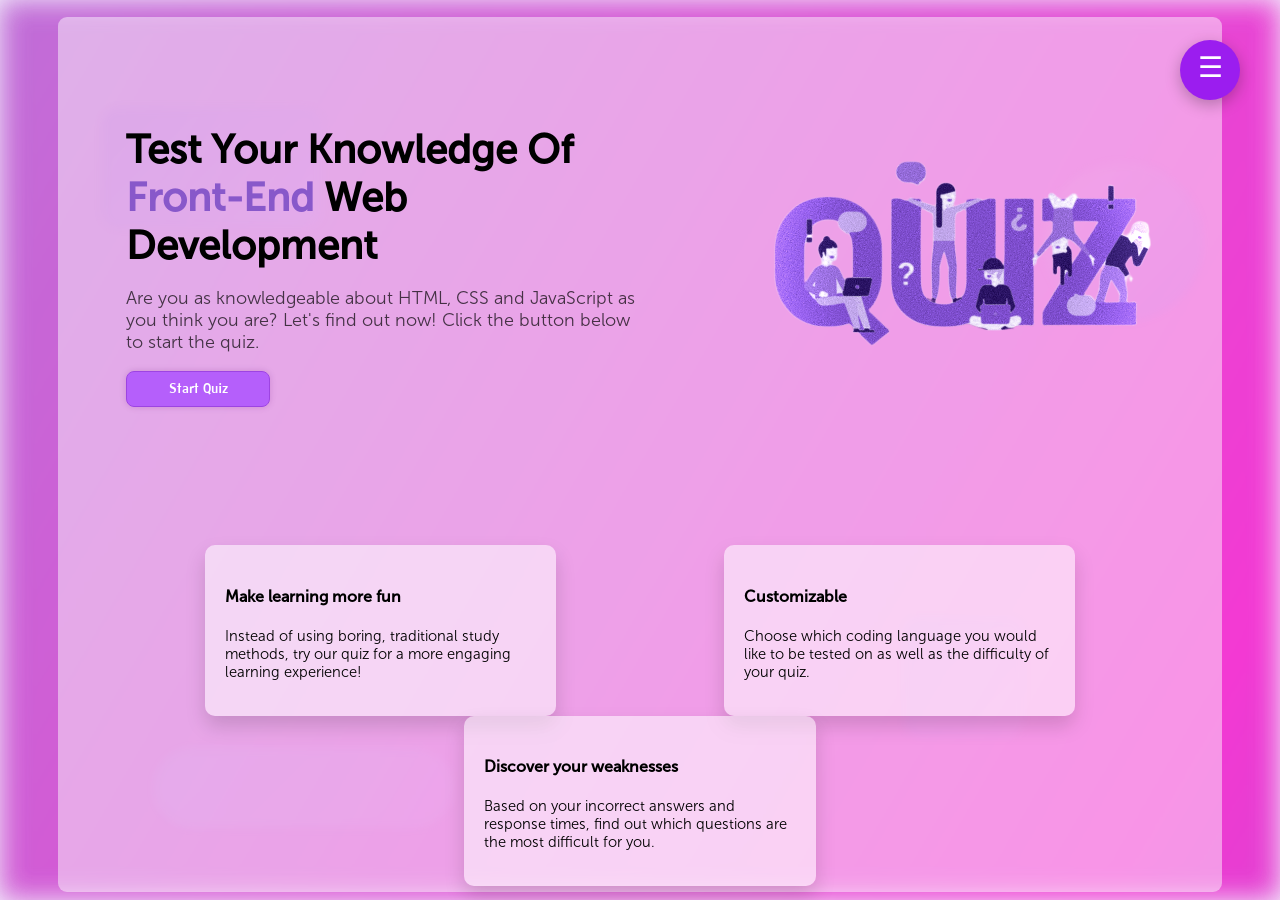
<file: index.html>
<!DOCTYPE html>
<html lang="en">
<head>
<meta charset="UTF-8">
<title>Quiz Page</title>
<link rel="stylesheet" href="homepage-style.css">
</head>

<body>

<!-- Floating Menu Button -->
<div class="menu-container">
    <div id="menuButton" class="menu-btn">
        <span class="menu-icon">☰</span>
    </div>

    <!-- Menu Items -->
    <div class="menu-item" class="active-menu-item">Home</div>
    <div class="menu-item" onclick="goToStudyTips()">Study Tips</div>
    <div class="menu-item" onclick="goToAboutUs()">About Us</div>
</div>

<div class="bodycontent">    
    <div class="home">
        <div class="homemain">
            <div class="introdiv">
                <h1> Test Your Knowledge Of <span class="orangetext"> Front-End </span> Web Development</h1>
                <p> Are you as knowledgeable about HTML, CSS and JavaScript as you think you are? Let's find out now! Click the button below to start the quiz.</p>
                <button id="startbutton" onclick="startquiz()"> Start Quiz</button>
            </div>
            <div class="imgdiv">
                <img src="csnerd.png" align="center">
            </div>
        </div>

                <div class="homebottom">
                    <div>
                        <h4>Make learning more fun </h4>
                        <p> Instead of using boring, traditional study methods, try our quiz for a more engaging learning experience!</p>
                    </div>
                    <div>
                        <h4>Customizable </h4>
                        <p> Choose which coding language you would like to be tested on as well as the difficulty of your quiz.</p>
                    </div>
                    <div>
                        <h4>Discover your weaknesses </h4>
                        <p> Based on your incorrect answers and response times, find out which questions are the most difficult for you. </p>
                    </div>
                </div>

            </div>
            
        </div>
        <!-- ANIMATED BACKGROUND LAYERS -->
        <div class="animated-bg" aria-hidden="true">
            <div class="gradient-layer"></div>

            <!-- floating shapes layer -->
            <div class="shapes-layer">
                <div class="shape s1"></div>
                <div class="shape s2"></div>
                <div class="shape s3"></div>
                <div class="shape s4"></div>
            </div>

            <!-- bubbles (content foreground) -->
            <div class="bubbles-layer">
                <div class="bubble b1"></div>
                <div class="bubble b2"></div>
                <div class="bubble b3"></div>
                <div class="bubble b4"></div>
                <div class="bubble b5"></div>
            </div>
        </div>
        <div class="questionmarks-layer"></div>

       


        <script src="homepage-script.js"></script>
</body>
</html>
</file>
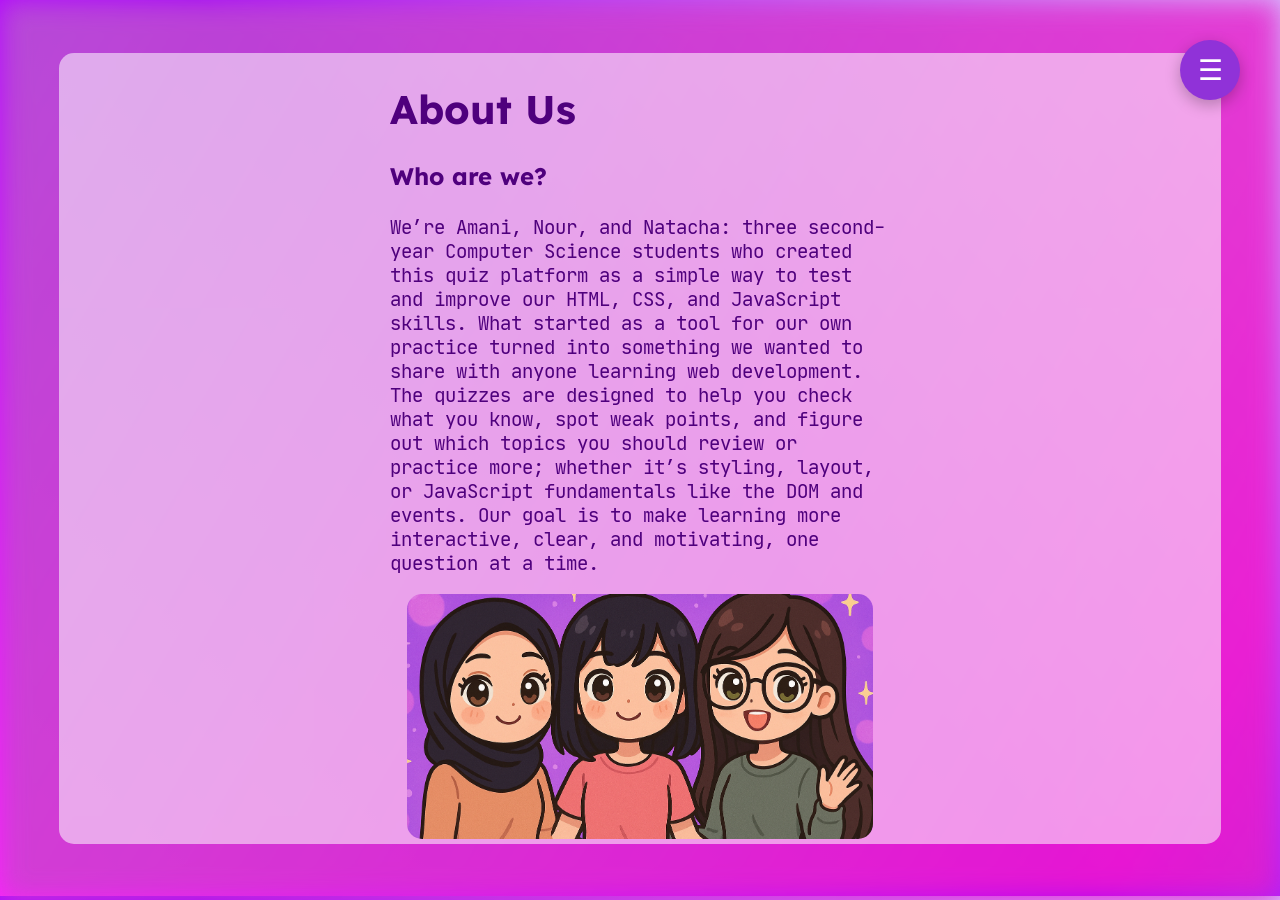
<file: about.html>
<!DOCTYPE html>

<html>

    <head>
        <title>About Us</title>
        <style>

            ::selection{
                background: rgba(239, 64, 255, 0.515);
                color:white;
            }

            @font-face {
                font-family: JetBrains;
                src: url("JetBrainsMono-Regular.ttf");
            }

           @font-face {
                font-family: Lex;
                src: url("Lex.ttf");
            }

            *{
                font-family: JetBrains;
            }

            

            body{
                color:rgb(79, 0, 125);
                min-height:97.8vh;
                display:flex;
                background: linear-gradient(45deg,rgb(255, 33, 255),rgb(162, 0, 255), rgb(215, 188, 255));
                justify-content: center;
                align-items: center;
            }

            h1, h3{
                font-family:Lex;
            }

            h1{
                font-size:2.5em;
            }

            h3{
                font-size:1.5em;
            }

            p{
                font-size:1.2em;
            }

            .pagecontainer{
                animation:appear 1s ease;
                display:flex;
                align-items: center;
                justify-content: center;
                padding:5px;
                width:90vw;
                min-height:600px;
                background: rgba(255, 255, 255, 0.544);
                border-radius: 15px;
                z-index:5;
            }

            .about-us{
                width:90%;
                display:flex;
                justify-content: space-evenly;
                flex-wrap:wrap;
            }

            .about-us-text{
                width:45%;
                min-width:500px;
                margin: 0px 20px;
            }

            .about-us-text:hover{
                cursor:default;
                animation:pop 1s ease;
            }

            .about-image{
                align-self:center;
                align-items: center;
                justify-content: center;
                width:50%;
                display:flex;

            }

            .about-image img{
                min-width:400px;
                max-width:90%;
                height:auto;
                border-radius: 15px;
            }

            .about-image img:hover{
                animation: pop 1s ease;
            }



            @keyframes pop{
                0%{
                    transform:scale(1);
                }
                25%{
                    transform:scale(1.2);
                }
                100%{
                    transform:scale(1);
                }
            }
            
            @keyframes appear{
                0%{
                    transform:scale(0.2);
                    opacity:0.3;
                }
                25%{
                    opacity: 0.3;
                }
                100%{
                    transform:scale(1);
                    opacity:1;
                }
            }

            @keyframes shrink{
                25%{
                transform:scale(1.3);
                opacity:1;
                }
                100%{
                transform: scale(0);
                opacity:0;
                }
            }

            
            .animated-bg {
            position: fixed;          /* full page */
            inset: 0;
            z-index: 0;               /* behind UI; ensure your .bodycontent and menu have higher z-index */
            overflow: hidden;
            pointer-events: none;
            }



            /* Gradient - slow moving */
            .gradient-layer {
            position: absolute;
            inset: 0;
            background: linear-gradient(120deg, #b358ca 0%, #e91ec4 30%, #3f51b5 60%, #b358ca 100%);
            background-size: 300% 300%;
            filter: saturate(1.05) contrast(1.02) blur(14px) opacity(0.85);
            animation: gradientShift 18s linear infinite;
            transform: translateZ(0);
            will-change: transform, background-position;
            }

            /* Bubbles rising inside content area (subtle) */
            .bubbles-layer {
            position: absolute;
            inset: 0;
            z-index: 2;
            }

            .bubble {
            position: absolute;
            bottom: -40px;
            width: 18px;
            height: 18px;
            border-radius: 50%;
            background: rgba(255,255,255,0.18);
            box-shadow: 0 6px 24px rgba(100, 60, 140, 0.12) inset;
            filter: blur(0.4px);
            opacity: 0.9;
            animation: rise 9s linear infinite;
            will-change: transform, opacity;
            }

            /* different sizes/positions/delays for variety */
            .bubble.b1 { left: 12%; width: 16px; height: 16px; animation-duration: 8s; animation-delay: 0s; }
            .bubble.b2 { left: 30%; width: 22px; height: 22px; animation-duration: 11s; animation-delay: 2s; }
            .bubble.b3 { left: 50%; width: 12px; height: 12px; animation-duration: 7s; animation-delay: 1.2s; }
            .bubble.b4 { left: 72%; width: 26px; height: 26px; animation-duration: 13s; animation-delay: 3s; }
            .bubble.b5 { left: 86%; width: 14px; height: 14px; animation-duration: 10s; animation-delay: 0.6s; }

            /* gentle parallax transform will be applied by JS using data-speed classes (optional) */
            [data-parallax="slow"] { transform: translateZ(0); }
            [data-parallax="med"]  { transform: translateZ(0); }
            [data-parallax="fast"] { transform: translateZ(0); }

            /* ---------------- Keyframes ---------------- */

            @keyframes gradientShift {
            0% { background-position: 0% 50%; }
            50% { background-position: 100% 50%; }
            100% { background-position: 0% 50%; }
            }

            @keyframes floatX {
            0%   { transform: translateX(0) translateY(0) rotate(0deg); }
            100% { transform: translateX(18px) translateY(-8px) rotate(2deg); }
            }

            @keyframes floatY {
            0%   { transform: translateX(0) translateY(0) rotate(0deg); }
            100% { transform: translateX(-12px) translateY(18px) rotate(-2deg); }
            }

            @keyframes rotateSlow {
            from { transform: rotate(0deg); }
            to   { transform: rotate(360deg); }
            }

            @keyframes rise {
            0% { transform: translateY(0) scale(0.9); opacity: 0; }
            10% { opacity: 0.7; }
            80% { opacity: 0.45; }
            100% { transform: translateY(-130vh) scale(1.1); opacity: 0; }
            }



            /* small responsiveness/tune */
            @media (max-width: 720px) {
            .shape.s1, .shape.s3 { display:none; } /* hide big shapes on small screens for clarity */
            .menu-btn { right: 18px; top: 18px; }
            }
            .questionmarks-layer {
            position: fixed;
            inset: 0;
            overflow: hidden;
            pointer-events: none;
            z-index: 1; /* behind content */
            }

            .question-mark {
            position: absolute;
            color: rgba(200,160,255,0.7);
            font-size: 30px;
            opacity: 0;
            animation: floatUp 8s linear infinite;
            text-shadow: 0 0 15px rgba(150,100,255,0.7);
            filter: blur(6px);
            }

            @keyframes rise {
            0% {
                transform: translateY(20px) translateX(0);
                opacity: 0;
            }
            20% {
                opacity: 1;
            }
            80% {
                opacity: 1;
                transform: translateY(-100vh) translateX(20px);
            }
            100% {
                opacity: 0;
                transform: translateY(-120vh) translateX(40px);
            }
            }
            @keyframes floatUp {
            0% {
                transform: translateY(20px) scale(0.9);
                opacity: 0;
            }
            10% {
                opacity: 1;
            }
            80% {
                transform: translateY(-100vh) scale(1);
                opacity: 1;
            }
            100% {
                transform: translateY(-120vh) scale(1.1);
                opacity: 0;
            }
            }

            
        
        .menu-container {
            animation:fadein 2s ease;
            position: fixed;
            top: 40px;
            right: 40px;
            z-index: 1000;
        }

        .menu-btn {
            width: 60px;
            height: 60px;
            background: #9032d8;
            color: white ;
            border-radius: 50%;
            display: flex;
            justify-content: center;
            align-items: center;
            cursor: pointer;
            box-shadow: 0 5px 15px rgba(0,0,0,0.25);
            transition: transform 0.3s ease;
            z-index:1000
        }

        .menu-btn:hover {
            transform: scale(1.1);
        }

        .menu-icon {
            font-size: 28px;
        }

        /* MENU ITEMS */
        .menu-item {
            z-index:1000;
            position: absolute;
            right: 0;
            top: 0;

            background: hsl(263, 100%, 72%);
            padding: 12px 20px;
            border-radius: 20px;
            color: white;
            font-weight: 600;
            cursor: pointer;
            white-space: nowrap;

            opacity: 0;
            pointer-events: none;
            transform: translate(0, 0) scale(0.8);
            transition: 0.35s ease;

        }


        /* ACTIVE STATES — DIAGONAL SLIDE */
        .menu-item:nth-child(2).active {  /* Home */
            transform: translate(-110px, 10px) scale(1);
            opacity: 1;
            pointer-events: auto;
        }

        .menu-item:nth-child(3).active { /* Study Tips */
            transform: translate(-140px, 70px) scale(1);
            opacity: 1;
            pointer-events: auto;
        }

        .menu-item:nth-child(4).active { /* About Us */
            transform: translate(-110px, 130px) scale(1);
            opacity: 1;
            pointer-events: auto;
        }

        @keyframes fadein{
        0%{
            opacity:0
        }
        50%{
                opacity:0;
            }
        100%{
            opacity:1;
        }
        }

        @keyframes fadeout{
            0%{opacity:1}
            100%{opacity:0}
        }


            

        </style>
    </head>

    <body>

        <div class="animated-bg" aria-hidden="true">
            <div class="gradient-layer"></div>

            <!-- bubbles (content foreground) -->
            <div class="bubbles-layer">
                <div class="bubble b1"></div>
                <div class="bubble b2"></div>
                <div class="bubble b3"></div>
                <div class="bubble b4"></div>
                <div class="bubble b5"></div>
            </div>
        </div>
        <div class="questionmarks-layer"></div>


        <div class="pagecontainer">
            <div class="about-us">
                <div class="about-us-text">
                    <h1> About Us</h1>
                    <h3> Who are we?</h3>
                    <p> We’re Amani, Nour, and Natacha: three second-year Computer Science students who created this quiz platform as a simple way to test and improve our HTML, CSS, and JavaScript skills. What started as a tool for our own practice turned into something we wanted to share with anyone learning web development. The quizzes are designed to help you check what you know, spot weak points, and figure out which topics you should review or practice more; whether it’s styling, layout, or JavaScript fundamentals like the DOM and events. Our goal is to make learning more interactive, clear, and motivating, one question at a time. </p>
                </div>
                <div class="about-image">
                    <img src="trio.jpg">
                </div>
            </div>
        </div>

        <div class="menu-container">
            <div id="menuButton" class="menu-btn">
                <span class="menu-icon">☰</span>
            </div>

            <div class="menu-item" onclick="goToHome()">Home</div>
            <div class="menu-item"  onclick="goToStudyTips()"> Study Tips</div>
            <div class="menu-item" class="active-menu-item""> About Us</div>
        </div>

        

        <script type="text/javascript">


            document.addEventListener('DOMContentLoaded', () => {

            const prefersReduced = window.matchMedia && window.matchMedia('(prefers-reduced-motion: reduce)').matches;
            if (prefersReduced) return; 

            const bubbles = Array.from(document.querySelectorAll('.bubbles-layer .bubble'));
            const gradient = document.querySelector('.gradient-layer');

            // This check is important for the parallax script to run only if elements exist
            if (!bubbles.length && !gradient) return;

            // Keep track of mouse position (-1..1)
            let mouseX = 0, mouseY = 0;
            // Keep track of scroll progress (0..1)
            let scrollP = 0;

            const bubbleSpeeds = bubbles.map((_, i) => (i % 2 === 0) ? 6 : 4);

            // Clamp function
            function clamp(v, a, b) { return Math.max(a, Math.min(b, v)); }

            // Update mouseX/mouseY normalized to -1..1
            document.addEventListener('mousemove', (e) => {
                const cx = window.innerWidth / 2;
                const cy = window.innerHeight / 2;
                mouseX = clamp((e.clientX - cx) / cx, -1, 1);
                mouseY = clamp((e.clientY - cy) / cy, -1, 1);
            }, { passive: true });

            // Update scroll progress
            function updateScroll() {
                const s = window.scrollY || window.pageYOffset || 0;
                // progress relative to 2x viewport height so effect is subtle
                scrollP = clamp(s / (window.innerHeight * 2), 0, 1);
            }
            window.addEventListener('scroll', () => updateScroll(), { passive: true });
            updateScroll();

            // Animation loop
            let rafId = null;
            function tick() {
                // Gradient subtle vertical translation from scroll
                if (gradient) {
                    const gY = -10 * scrollP; // up to -10px
                    gradient.style.transform = `translateY(${gY}px)`;
                }

                // Shapes - move based on mouse + slight scroll offset
                shapes.forEach((el, i) => {
                    const speed = shapeSpeeds[i] || 4;
                    const mx = mouseX * speed; // px
                    const my = mouseY * speed; // px
                    const sy = - (i + 1) * scrollP * 6; // small extra vertical offset by index
                    // we use translate3d for hardware acceleration
                    el.style.transform = `translate3d(${mx}px, ${my + sy}px, 0)`;
                });

                // Bubbles - lighter movement
                bubbles.forEach((el, i) => {
                    const bs = bubbleSpeeds[i] || 4;
                    const mx = mouseX * bs * 0.3;
                    const my = -mouseY * bs * 0.3;
                    // give subtle upward offset with scroll so bubbles drift earlier
                    const sy = -scrollP * 20 * ((i % 2) ? 0.6 : 1);
                    el.style.transform = `translate3d(${mx}px, ${my + sy}px, 0)`;
                });

                rafId = requestAnimationFrame(tick);
            }

            // Start loop
            if (!rafId) {
                rafId = requestAnimationFrame(tick);
            }

            // Clean up on page unload (good practice)
            window.addEventListener('beforeunload', () => {
                if (rafId) cancelAnimationFrame(rafId);
            });
        });

        document.addEventListener("click", (e) => {
            if (!menuBtn.contains(e.target) && !e.target.classList.contains("menu-item")) {
                if (menuOpen) {
                    menuOpen=!menuOpen;
                    menuItems.forEach(item => item.classList.toggle("active"));
                }
            }
        });

        // ----------------- Question Mark Generator -----------------
        document.addEventListener("DOMContentLoaded", () => {
            const layer = document.querySelector(".questionmarks-layer");
            if (!layer) {
                console.error("questionmarks-layer not found");
                return;
            }
            const total = 15;

            for (let i = 0; i < 15; i++) { // number of question marks
            
            const q = document.createElement("div");
                q.classList.add("question-mark");
                q.textContent = "?";

                // random size between 20–50px
                const size = Math.floor(Math.random() * 30) + 20;
                q.style.fontSize = size + "px";
                const blur = Math.random() * 4 + 1; // blur: 1px–5px
                q.style.filter = `blur(${blur}px)`;

                // random X position
                q.style.left = Math.random() * 100 + "%";

                // random animation duration
                q.style.animationDuration = (6 + Math.random() * 5) + "s";

                // random delay
                q.style.animationDelay = Math.random() * 5 + "s";

                // start below the screen
                q.style.bottom = "-60px";
                


                layer.appendChild(q);
            }
        });

        let menuOpen=false;

        const menuBtn = document.getElementById("menuButton");
        const menuItems = document.querySelectorAll(".menu-item");

        menuBtn.addEventListener("click", () => {
            menuOpen = !menuOpen;
            menuItems.forEach(item => item.classList.toggle("active"));
        });

        let pagecontainer=document.querySelector(".pagecontainer");

        function goToHome(){

            menuBtn.style.animation="fadeout 1s ease";
            for(let item of menuItems) item.style.animation="fadeout 1s ease";

            pagecontainer.style.animation="shrink 0.9s ease";
            
            setTimeout(() => {location.href = "index.html";}, 850);  
        }

        function goToStudyTips(){

            menuBtn.style.animation="fadeout 1s ease";
            for(let item of menuItems) item.style.animation="fadeout 1s ease";

            pagecontainer.style.animation="shrink 0.9s ease";
            
            setTimeout(() => {location.href = "studytips.html";}, 850);  
        }
        </script>


    </body>

</html>
</file>
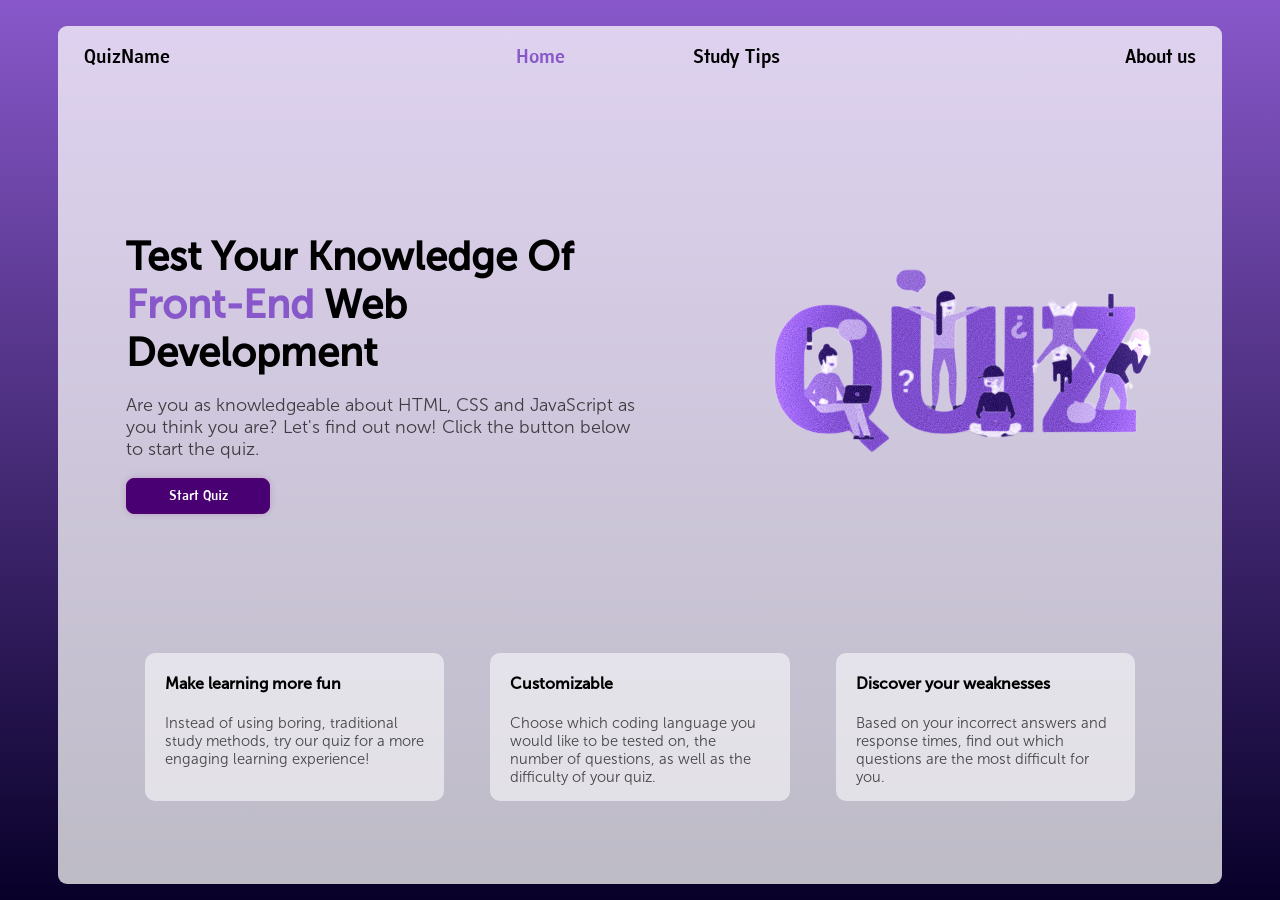
<file: project.html>
<!DOCTYPE html>


<html>

    <head>
        <link rel="stylesheet" href="style.css" type="text/css">
    </head>

    <body>
        <div class="bodycontent">
            <nav class="navbar">
                
                <div class="leftnav">
                    <a> QuizName </a>
                </div>

                <div class="centernav">
                    <a class="active"> Home </a>
                    <a> Study Tips</a>
                </div>

                <div class="rightnav">
                    <a> About us </a>
                </div>


            </nav> 

            <div class="home">
                <div class="homemain">
                    <div class="introdiv">
                        <h1> Test Your Knowledge Of <span class="orangetext"> Front-End </span> Web Development</h1>
                        <p> Are you as knowledgeable about HTML, CSS and JavaScript as you think you are? Let's find out now! Click the button below to start the quiz.</p>
                        <button id="startbutton" onclick="startquiz()"> Start Quiz</button>
                    </div>
                    <div class="imgdiv">
                        <img src="csnerd.png" align="center">
                    </div>
                </div>

                <div class="homebottom">
                    <div>
                        <h4>Make learning more fun </h4>
                        <p> Instead of using boring, traditional study methods, try our quiz for a more engaging learning experience!</p>
                    </div>
                    <div>
                        <h4>Customizable </h4>
                        <p> Choose which coding language you would like to be tested on, the number of questions, as well as the difficulty of your quiz. </p>
                    </div>
                    <div>
                        <h4>Discover your weaknesses </h4>
                        <p> Based on your incorrect answers and response times, find out which questions are the most difficult for you. </p>
                    </div>
                </div>

            </div>
            
        </div>
    </body>


</html>
</file>
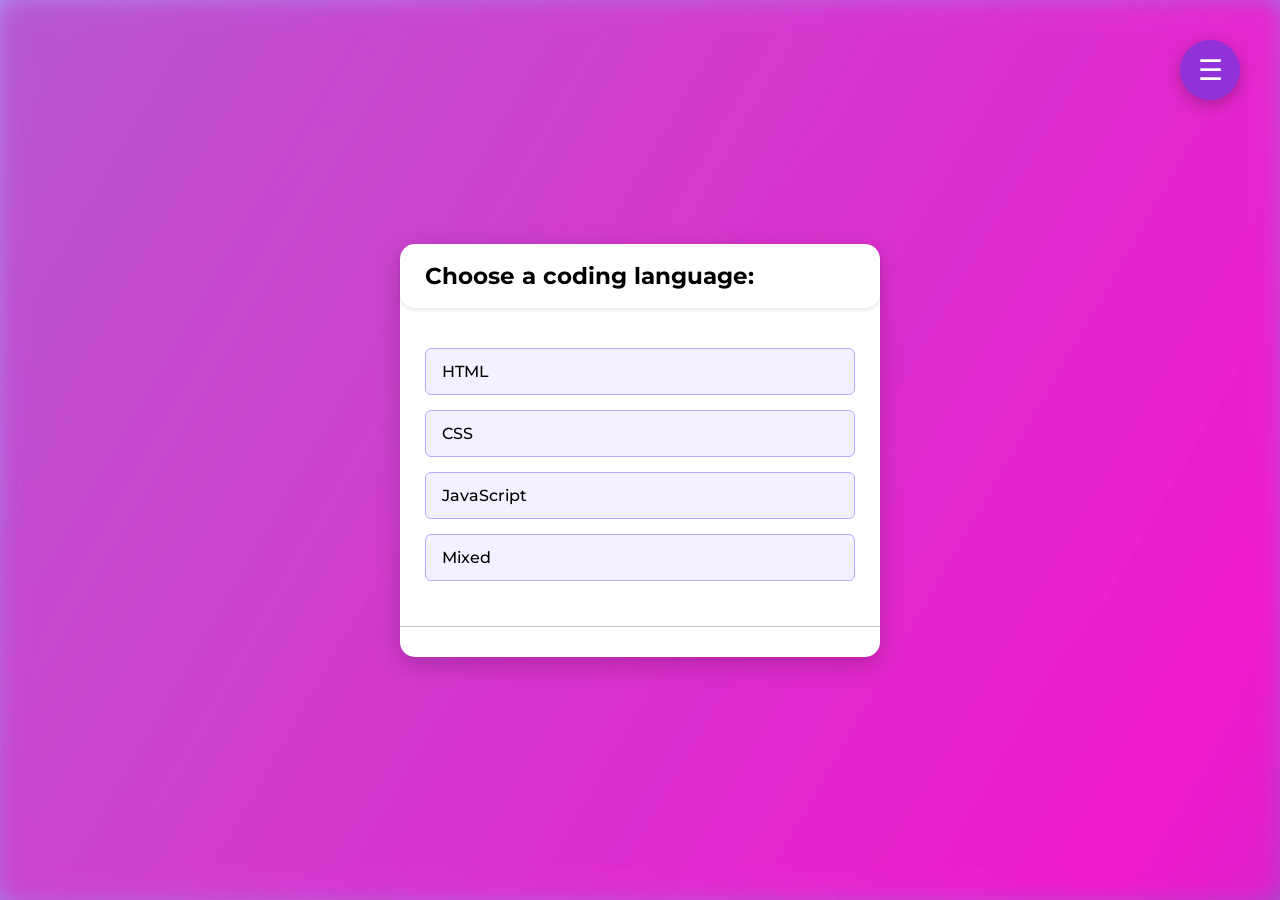
<file: quizpage.html>
<!DOCTYPE html>
<html>
    <head>
        <meta charset="UTF-8">
        <meta name="viewport" content="width=device-width, initial=scale=1.0">
        <title>Quiz</title>
        <link rel="stylesheet" href="https://fonts.googleapis.com/css2?family=Material+Symbols+Rounded:opsz,wght,FILL,GRAD@20..48,100..700,0..1,-50..200" />
        <link rel="stylesheet" href="quiz-page-style.css">
       

    </head>
    <body>
        <div id="confetti-container" style="position:fixed; top:0; left:0; width:100vw; height:100vh; pointer-events:none; z-index:9999;"></div>

        <div class="menu-container">
            <div id="menuButton" class="menu-btn">
                <span class="menu-icon">☰</span>
            </div>

            <div class="menu-item" onclick="goToHome()">Home</div>
            <div class="menu-item"  onclick="goToStudyTips()"> Study Tips</div>
            <div class="menu-item" onclick="goToAboutUs()"> About Us</div>
        </div>        

        <div class="animated-bg" aria-hidden="true">
            <div class="gradient-layer"></div>

            <!-- bubbles (content foreground) -->
            <div class="bubbles-layer">
                <div class="bubble b1"></div>
                <div class="bubble b2"></div>
                <div class="bubble b3"></div>
                <div class="bubble b4"></div>
                <div class="bubble b5"></div>
            </div>
        </div>
        <div class="questionmarks-layer"></div>

        <div class="quiz-languages">
            <header class="quiz-header">
                <h2 class="quiz-title">Choose a coding language:</h2>
            </header>
            <div class="quiz-content">
                <ul class="languages-options">
                    <li class="language-option" id="HTML">HTML</li>
                    <li class="language-option" id="CSS">CSS</li>   
                    <li class="language-option" id="JavaScript">JavaScript</li>
                    <li class="language-option" id="MixedLanguage">Mixed</li>
                </ul>
            </div>
        
        
            <div class="quiz-footer">
                <button class="next-difficulty-btn" >
                    Next <img src="arrowforward.png" width="30px">
                </button>
            </div>
        </div>
   
        <div class="quiz-difficulties">
            <header class="quiz-header">
                <h2 class="quiz-title">Choose the quiz's difficulty:</h2>
            </header>
            <div class="quiz-content">
                <ul class="difficulty-options">
                    <li class="difficulty-option" id="Easy">Easy</li>
                    <li class="difficulty-option" id="Medium">Medium</li>   
                    <li class="difficulty-option" id="Hard">Hard</li>
                </ul>
        </div>
        
        
        <div class="quiz-footer">
            <button class="start-quiz-btn">
                Start Quiz <img src="arrowforward.png" width="30px">
            </button>
        </div>
    </div>

    <div class="quiz-container">
            <header class="quiz-header">
                <h2 class="quiz-title">Front-End Quiz</h2>
                <div class="quiz-timer" id="quizTimer">
                    <img src="timer.png" width="20px">
                    <p class="time-duration" id="questionTimer">--</p>
                </div>
            </header>
            <div class="quiz-content">
                <h1 class="question-text" id="questionContent">What is 2 + 2?</h1>
                <ul class="answer-options" id="answerOptions">
                    <li class="answer-option">3</li>
                    <li class="answer-option correct">4
                        <span class="material-symbols-rounded">check_circle</span>  
                    </li>   
                    <li class="answer-option">5
                    </li>
                    <li class="answer-option incorrect">22
                        <span class="material-symbols-rounded">cancel</span>  
                    </li>
                </ul>
            </div>
            
            
            <div class="quiz-footer">
                <p class="question-status" id="questionStatus"><b>1</b> of <b>10</b> Questions</p>
                <button class="next-question-btn" id="nextQuestionButton">
                    Next <img src="arrowforward.png" width="30px">
            </button>
            </div>
    </div>

    <div class="result-container" id="resultContainer">
        <img src="party.png" class="result-img">
        <h2 class="result-title"> Quiz completed! </h2>
        <p class="result-message" id="resultMessage"> You answered <b> <span id="answeredResult"> -- </span> </b> out of <b> <span id="totalResult"> -- </span></b> questions correctly. Great effort! </p>
        <button class="result-button" onclick="repeatQuiz()"> Repeat Quiz </button> <br>
        <button class="result-button" id="repeatQuizWrongButton" onclick="repeatQuizWrong()" > Repeat Quiz with Wrong Answers </button> <span id="afterButtonBreak"><br></span>
        <button class="result-button" onclick="displayQuizStatistics()"> Quiz Statistics </button> <br>
        <button class="result-button" onclick="backToMenu()"> Back to Menu </button>
        
    </div>
    <!-- Animated background for quiz page -->
    <div class="animated-bg">
        <div class="gradient-layer"></div>
        <div class="shapes-layer">
            <div class="shape s1"></div>
            <div class="shape s2"></div>
            <div class="shape s3"></div>
            <div class="shape s4"></div>
    </div>
    <div class="bubbles-layer">
        <div class="bubble b1"></div>
        <div class="bubble b2"></div>
        <div class="bubble b3"></div>
        <div class="bubble b4"></div>
        <div class="bubble b5"></div>
    </div>
    <div class="questionmarks-layer"></div>
    </div>

    <div class="quiz-stats-container" id="quizStatsContainer">
        <table class="quiz-stats-table" id="quizStatsTable">

            <thead>
                <th>Question</th>
                <th>Topic</th>
                <th> Language </th>
                <th>Status</th>
                <th>Your answer</th>
                <th>Correct answer</th>
                <th>Time taken</th>
            </thead>
            <tr>
                <td> How do you add an image in HTML? </td>
                <td> Tags </td>
                <td> HTML </td>
                <td> <img src="tick.png" width="20px"> </td>
                <td class="quiz-stats-correct"> &ltimg> </td>
                <td class="quiz-stats-correct"> &ltimg> </td>
                <td> 6s</td>
            </tr>
            <tr>
                <td> How do you add a link in HTML? </td>
                <td> Tags </td>
                <td> HTML </td>
                <td> <img src="crossmark.png" width=20px> </td>
                <td class="quiz-stats-incorrect"> &ltlink> </td>
                <td class="quiz-stats-correct"> &lta> </td>
                <td> 9s</td>
            </tr>
            <tr>
                <td> How do you add a comment in JavaScript? </td>
                <td> Tags </td>
                <td> HTML </td>
                <td> <img src="crossmark.png" width=20px> </td>
                <td class="quiz-stats-incorrect"> &ltlink> </td>
                <td class="quiz-stats-correct"> &lta> </td>
                <td> 2s</td>
            </tr>
            <tr>
                <td> How do you add a comment in JavaScript? </td>
                <td> Tags </td>
                <td> HTML </td>
                <td class="quiz-stats-time-up"> TIME UP </td>
                <td> -- </td>
                <td class="quiz-stats-correct"> &lta> </td>
                <td> -- </td>
            </tr>
        </table>
    
        <table class="quiz-stats-review" id="quizStatsReview">
            <tr> 
                <td> Correct Answers: </td>
                <td> 4 </td>
            </tr>
            <tr> 
                <td> Wrong Answers: </td>
                <td> 3 </td>
            </tr>
            <tr>
                <td> Time Up:</td>
                <td> 0 </td>
            </tr>
            <tr>
                <td>Score: </td>
                <td>84%</td>
            </tr>
            <tr>
                <td>Comments: </td>
                <td>Fair performance</td>
            </tr>
            <tr>
                <td>Languages To Work On:</td>
                <td>HTML, CSS</td>
            </tr>
            <tr>
                <td>Topics To Work On:</td>
                <td>Tags, Definitions</td>
            </tr>
        </table>
        <button class="back-btn" onclick="quizStatsBack()">
            
            <span class="back-btn-content">
                <img src="arrowback.png"> back  
            </span>

        </button>
    </div>


    <script src="quiz-question-bank.js"></script>
    <script src="quiz-page-script.js"></script>
    <script src="confetti_libray.js"></script>


    </body>
</html>
</file>
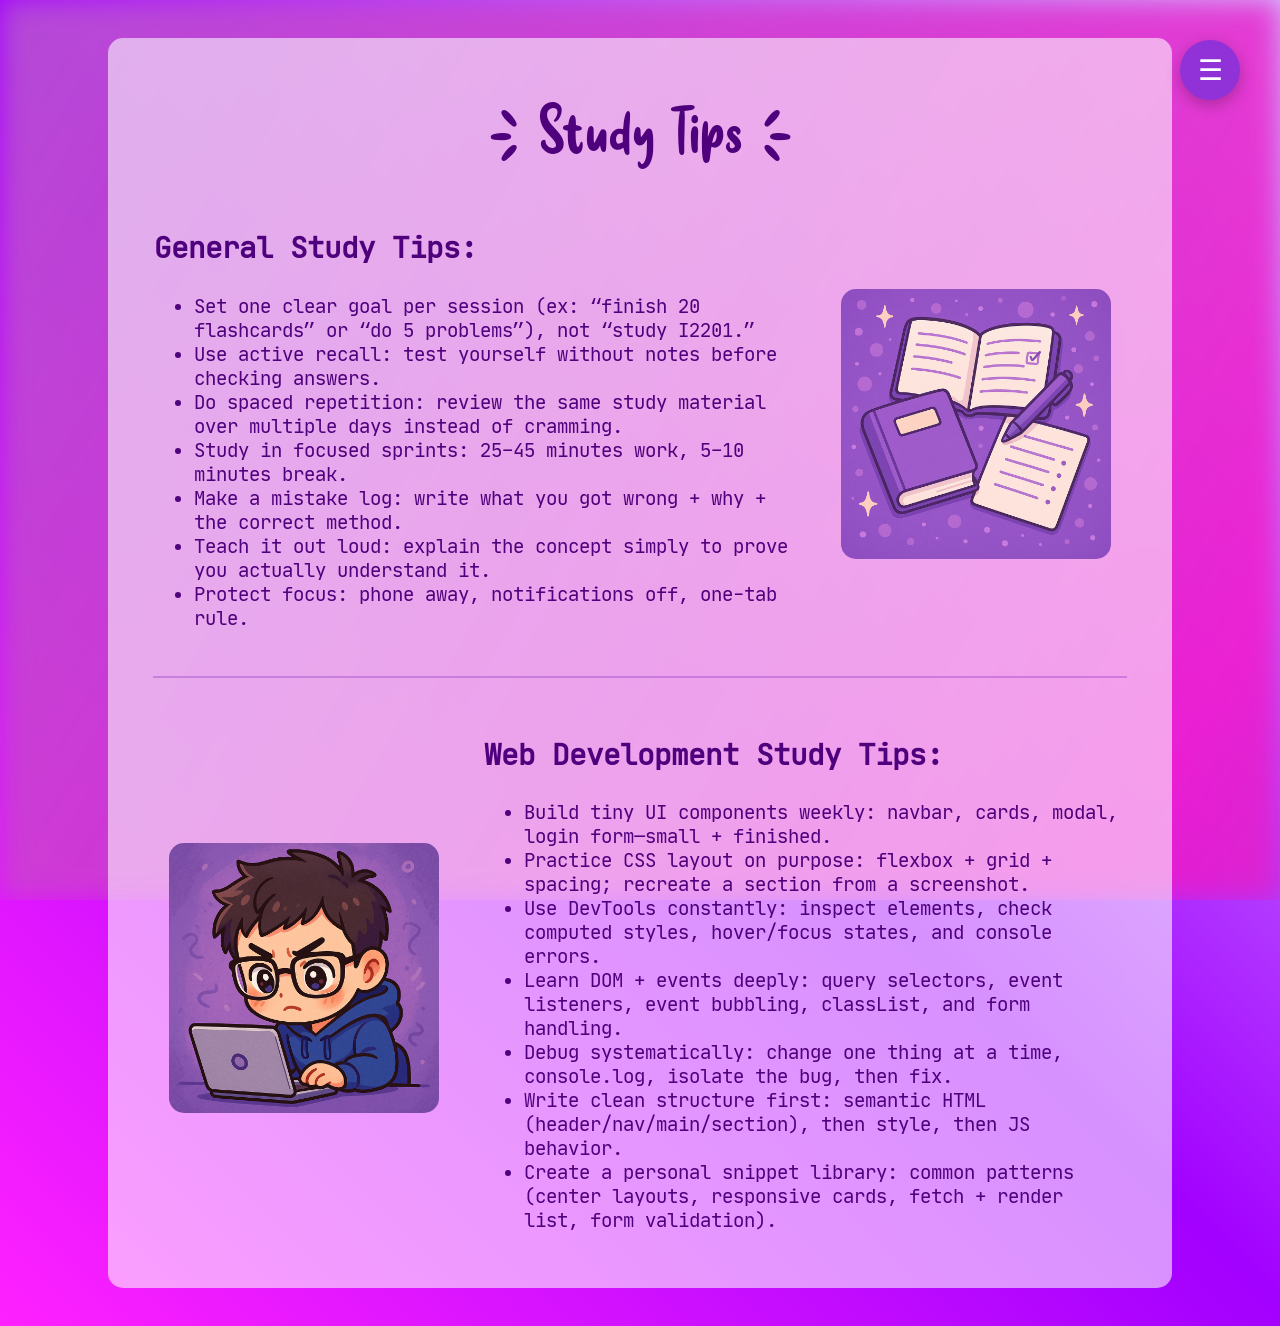
<file: studytips.html>
<!DOCTYPE html>

<html>
    <head>
        <title> Study Tips </title>
        <style>
            @font-face {
                font-family: JetBrains;
                src: url("JetBrainsMono-Regular.ttf");
            }
            @font-face {
                font-family: Sweet;
                src: url("Sweet.otf");
            }

            *{
                font-family: Jetbrains;
                

            }

            ::selection{
                color:white;
                background:rgba(239, 64, 255, 0.515)
            }
    

            body{
                background: linear-gradient(45deg,rgb(255, 33, 255),rgb(162, 0, 255), rgb(215, 188, 255));
                min-height:97.88vh;
                display:flex;
                justify-content: center;
                align-items: center;
                color:rgb(79, 0, 125)

            }

            .pagecontainer{
                animation:appear 1s ease;
                background: rgba(255, 255, 255, 0.57);
                padding: 0px 20px 40px 20px;
                margin:30px 30px;
                width:80vw;
                border-radius:15px;
                display:flex;
                flex-direction: column;
                justify-content: center;
                align-items: center;
                gap: 30px;
                z-index:5;
            }
            
            .header h1{
                padding:0px;
                margin-bottom:0px;
                font-family: Sweet;
                font-weight: normal;
                font-size:4.5em;
            }

            .row h3{
                font-size:1.8em;
            }

            .row li{
                font-size:1.2em;
            }

            .row{
                display:flex;
                width:95%;
                justify-content: center;
                align-items: center;
                flex-wrap: wrap;
                align-content: center;
                gap:30px;
            }

            .row .textcontent{
                flex:1;
                min-width:300px;
            }

            .row .image-div{
                align-self: center;
                min-width:200px;
                display:flex;
                justify-content: center;
            }

            .image-div img{
                max-width:90%;
                max-height:300px;
                border-radius:15px;
            }

            hr{
                all:unset;
                border:solid rgba(99, 0, 170, 0.24) 1px;
                width:95%;
            }

            .row ul:hover, .image-div img:hover, .row h3:hover, .header h1:hover{
                animation: pop 0.6s ease;
                cursor:default;
            }

            @keyframes pop{
                25%{
                    transform:scale(1.1)
                }
                50%{
                    transofrm:scale(1)
                }
            }

            @keyframes appear{
                0%{
                    transform:scale(0);
                    opacity:0.3;
                }
                25%{
                    opacity: 0.3;
                }
                100%{
                    transform:scale(1);
                    opacity:1;
                }
            }

            @keyframes shrink{
                25%{
                transform:scale(1.3);
                opacity:1;
                }
                100%{
                transform: scale(0);
                opacity:0;
                }
            }

            .animated-bg {
            position: fixed;          /* full page */
            inset: 0;
            z-index: 0;               /* behind UI; ensure your .bodycontent and menu have higher z-index */
            overflow: hidden;
            pointer-events: none;
            }



            /* Gradient - slow moving */
            .gradient-layer {
            position: absolute;
            inset: 0;
            background: linear-gradient(120deg, #b358ca 0%, #e91ec4 30%, #3f51b5 60%, #b358ca 100%);
            background-size: 300% 300%;
            filter: saturate(1.05) contrast(1.02) blur(14px) opacity(0.85);
            animation: gradientShift 18s linear infinite;
            transform: translateZ(0);
            will-change: transform, background-position;
            }

            /* Bubbles rising inside content area (subtle) */
            .bubbles-layer {
            position: absolute;
            inset: 0;
            z-index: 2;
            }

            .bubble {
            position: absolute;
            bottom: -40px;
            width: 18px;
            height: 18px;
            border-radius: 50%;
            background: rgba(255,255,255,0.18);
            box-shadow: 0 6px 24px rgba(100, 60, 140, 0.12) inset;
            filter: blur(0.4px);
            opacity: 0.9;
            animation: rise 9s linear infinite;
            will-change: transform, opacity;
            }

            /* different sizes/positions/delays for variety */
            .bubble.b1 { left: 12%; width: 16px; height: 16px; animation-duration: 8s; animation-delay: 0s; }
            .bubble.b2 { left: 30%; width: 22px; height: 22px; animation-duration: 11s; animation-delay: 2s; }
            .bubble.b3 { left: 50%; width: 12px; height: 12px; animation-duration: 7s; animation-delay: 1.2s; }
            .bubble.b4 { left: 72%; width: 26px; height: 26px; animation-duration: 13s; animation-delay: 3s; }
            .bubble.b5 { left: 86%; width: 14px; height: 14px; animation-duration: 10s; animation-delay: 0.6s; }

            /* gentle parallax transform will be applied by JS using data-speed classes (optional) */
            [data-parallax="slow"] { transform: translateZ(0); }
            [data-parallax="med"]  { transform: translateZ(0); }
            [data-parallax="fast"] { transform: translateZ(0); }

            /* ---------------- Keyframes ---------------- */

            @keyframes gradientShift {
            0% { background-position: 0% 50%; }
            50% { background-position: 100% 50%; }
            100% { background-position: 0% 50%; }
            }

            @keyframes floatX {
            0%   { transform: translateX(0) translateY(0) rotate(0deg); }
            100% { transform: translateX(18px) translateY(-8px) rotate(2deg); }
            }

            @keyframes floatY {
            0%   { transform: translateX(0) translateY(0) rotate(0deg); }
            100% { transform: translateX(-12px) translateY(18px) rotate(-2deg); }
            }

            @keyframes rotateSlow {
            from { transform: rotate(0deg); }
            to   { transform: rotate(360deg); }
            }

            @keyframes rise {
            0% { transform: translateY(0) scale(0.9); opacity: 0; }
            10% { opacity: 0.7; }
            80% { opacity: 0.45; }
            100% { transform: translateY(-130vh) scale(1.1); opacity: 0; }
            }



            /* small responsiveness/tune */
            @media (max-width: 720px) {
            .shape.s1, .shape.s3 { display:none; } /* hide big shapes on small screens for clarity */
            .menu-btn { right: 18px; top: 18px; }
            }
            .questionmarks-layer {
            position: fixed;
            inset: 0;
            overflow: hidden;
            pointer-events: none;
            z-index: 1; /* behind content */
            }

            .question-mark {
            position: absolute;
            color: rgba(200,160,255,0.7);
            font-size: 30px;
            opacity: 0;
            animation: floatUp 8s linear infinite;
            text-shadow: 0 0 15px rgba(150,100,255,0.7);
            filter: blur(6px);
            }

            @keyframes rise {
            0% {
                transform: translateY(20px) translateX(0);
                opacity: 0;
            }
            20% {
                opacity: 1;
            }
            80% {
                opacity: 1;
                transform: translateY(-100vh) translateX(20px);
            }
            100% {
                opacity: 0;
                transform: translateY(-120vh) translateX(40px);
            }
            }
            @keyframes floatUp {
            0% {
                transform: translateY(20px) scale(0.9);
                opacity: 0;
            }
            10% {
                opacity: 1;
            }
            80% {
                transform: translateY(-100vh) scale(1);
                opacity: 1;
            }
            100% {
                transform: translateY(-120vh) scale(1.1);
                opacity: 0;
            }
            }

        
        .menu-container {
            animation:fadein 2s ease;
            position: fixed;
            top: 40px;
            right: 40px;
            z-index: 1000;
        }

        .menu-btn {
            width: 60px;
            height: 60px;
            background: #9032d8;
            color: white ;
            border-radius: 50%;
            display: flex;
            justify-content: center;
            align-items: center;
            cursor: pointer;
            box-shadow: 0 5px 15px rgba(0,0,0,0.25);
            transition: transform 0.3s ease;
            z-index:1000
        }

        .menu-btn:hover {
            transform: scale(1.1);
        }

        .menu-icon {
            font-size: 28px;
        }

        /* MENU ITEMS */
        .menu-item {
            z-index:1000;
            position: absolute;
            right: 0;
            top: 0;

            background: hsl(263, 100%, 72%);
            padding: 12px 20px;
            border-radius: 20px;
            color: white;
            font-weight: 600;
            cursor: pointer;
            white-space: nowrap;

            opacity: 0;
            pointer-events: none;
            transform: translate(0, 0) scale(0.8);
            transition: 0.35s ease;

        }


        /* ACTIVE STATES — DIAGONAL SLIDE */
        .menu-item:nth-child(2).active {  /* Home */
            transform: translate(-110px, 10px) scale(1);
            opacity: 1;
            pointer-events: auto;
        }

        .menu-item:nth-child(3).active { /* Study Tips */
            transform: translate(-140px, 70px) scale(1);
            opacity: 1;
            pointer-events: auto;
        }

        .menu-item:nth-child(4).active { /* About Us */
            transform: translate(-110px, 130px) scale(1);
            opacity: 1;
            pointer-events: auto;
        }

        @keyframes fadein{
        0%{
            opacity:0
        }
        50%{
                opacity:0;
            }
        100%{
            opacity:1;
        }
        }

        @keyframes fadeout{
            0%{opacity:1}
            100%{opacity:0}
        }


        </style>
    </head>

    <body>

        <div class="animated-bg" aria-hidden="true">
            <div class="gradient-layer"></div>

            <!-- bubbles (content foreground) -->
            <div class="bubbles-layer">
                <div class="bubble b1"></div>
                <div class="bubble b2"></div>
                <div class="bubble b3"></div>
                <div class="bubble b4"></div>
                <div class="bubble b5"></div>
            </div>
        </div>
        <div class="questionmarks-layer"></div>

        <div class="pagecontainer">
            <div class="header"> <h1> { Study Tips } </h1> </div>
            <div class="row">
                <div class="textcontent">
                    <h3> General Study Tips:</h3>
                        <ul>
                            <li> Set one clear goal per session (ex: “finish 20 flashcards” or “do 5 problems”), not “study I2201.” </li>
                            <li> Use active recall: test yourself without notes before checking answers. </li>
                            <li> Do spaced repetition: review the same study material over multiple days instead of cramming. </li>
                            <li> Study in focused sprints: 25–45 minutes work, 5–10 minutes break. </li>
                            <li> Make a mistake log: write what you got wrong + why + the correct method. </li>
                            <li> Teach it out loud: explain the concept simply to prove you actually understand it. </li>
                            <li> Protect focus: phone away, notifications off, one-tab rule. </li>
                        </ul>
                </div>
                <div class="image-div">
                    <img src="studymaterial.png">
                </div>
            </div>

            <hr>

            <div class="row">
                <div class="image-div">
                        <img src="guystudying.png">
                </div>
                <div class="textcontent">
                    <h3> Web Development Study Tips:</h3>
                    <ul>
                        <li> Build tiny UI components weekly: navbar, cards, modal, login form—small + finished. </li>
                        <li> Practice CSS layout on purpose: flexbox + grid + spacing; recreate a section from a screenshot. </li>
                        <li> Use DevTools constantly: inspect elements, check computed styles, hover/focus states, and console errors. </li>
                        <li> Learn DOM + events deeply: query selectors, event listeners, event bubbling, classList, and form handling. </li>
                        <li> Debug systematically: change one thing at a time, console.log, isolate the bug, then fix. </li>
                        <li> Write clean structure first: semantic HTML (header/nav/main/section), then style, then JS behavior. </li>
                        <li> Create a personal snippet library: common patterns (center layouts, responsive cards, fetch + render list, form validation).</li>
                    </ul>
                </div>
        </div>

        <div class="menu-container">
            <div id="menuButton" class="menu-btn">
                <span class="menu-icon">☰</span>
            </div>

            <div class="menu-item" onclick="goToHome()">Home</div>
            <div class="menu-item"  class="active-menu-item"> Study Tips</div>
            <div class="menu-item" onclick="goToAboutUs()"> About Us</div>
        </div>

        <script type="text/javascript">
            document.addEventListener('DOMContentLoaded', () => {

            const prefersReduced = window.matchMedia && window.matchMedia('(prefers-reduced-motion: reduce)').matches;
            if (prefersReduced) return; 

            const bubbles = Array.from(document.querySelectorAll('.bubbles-layer .bubble'));
            const gradient = document.querySelector('.gradient-layer');

            // This check is important for the parallax script to run only if elements exist
            if (!bubbles.length && !gradient) return;

            // Keep track of mouse position (-1..1)
            let mouseX = 0, mouseY = 0;
            // Keep track of scroll progress (0..1)
            let scrollP = 0;

            const bubbleSpeeds = bubbles.map((_, i) => (i % 2 === 0) ? 6 : 4);

            // Clamp function
            function clamp(v, a, b) { return Math.max(a, Math.min(b, v)); }

            // Update mouseX/mouseY normalized to -1..1
            document.addEventListener('mousemove', (e) => {
                const cx = window.innerWidth / 2;
                const cy = window.innerHeight / 2;
                mouseX = clamp((e.clientX - cx) / cx, -1, 1);
                mouseY = clamp((e.clientY - cy) / cy, -1, 1);
            }, { passive: true });

            // Update scroll progress
            function updateScroll() {
                const s = window.scrollY || window.pageYOffset || 0;
                // progress relative to 2x viewport height so effect is subtle
                scrollP = clamp(s / (window.innerHeight * 2), 0, 1);
            }
            window.addEventListener('scroll', () => updateScroll(), { passive: true });
            updateScroll();

            // Animation loop
            let rafId = null;
            function tick() {
                // Gradient subtle vertical translation from scroll
                if (gradient) {
                    const gY = -10 * scrollP; // up to -10px
                    gradient.style.transform = `translateY(${gY}px)`;
                }

                // Shapes - move based on mouse + slight scroll offset
                shapes.forEach((el, i) => {
                    const speed = shapeSpeeds[i] || 4;
                    const mx = mouseX * speed; // px
                    const my = mouseY * speed; // px
                    const sy = - (i + 1) * scrollP * 6; // small extra vertical offset by index
                    // we use translate3d for hardware acceleration
                    el.style.transform = `translate3d(${mx}px, ${my + sy}px, 0)`;
                });

                // Bubbles - lighter movement
                bubbles.forEach((el, i) => {
                    const bs = bubbleSpeeds[i] || 4;
                    const mx = mouseX * bs * 0.3;
                    const my = -mouseY * bs * 0.3;
                    // give subtle upward offset with scroll so bubbles drift earlier
                    const sy = -scrollP * 20 * ((i % 2) ? 0.6 : 1);
                    el.style.transform = `translate3d(${mx}px, ${my + sy}px, 0)`;
                });

                rafId = requestAnimationFrame(tick);
            }

            // Start loop
            if (!rafId) {
                rafId = requestAnimationFrame(tick);
            }

            // Clean up on page unload (good practice)
            window.addEventListener('beforeunload', () => {
                if (rafId) cancelAnimationFrame(rafId);
            });
        });

        // ----------------- Question Mark Generator -----------------
        document.addEventListener("DOMContentLoaded", () => {
            const layer = document.querySelector(".questionmarks-layer");
            if (!layer) {
                console.error("questionmarks-layer not found");
                return;
            }
            const total = 15;

            for (let i = 0; i < 15; i++) { // number of question marks
            
            const q = document.createElement("div");
                q.classList.add("question-mark");
                q.textContent = "?";

                // random size between 20–50px
                const size = Math.floor(Math.random() * 30) + 20;
                q.style.fontSize = size + "px";
                const blur = Math.random() * 4 + 1; // blur: 1px–5px
                q.style.filter = `blur(${blur}px)`;

                // random X position
                q.style.left = Math.random() * 100 + "%";

                // random animation duration
                q.style.animationDuration = (6 + Math.random() * 5) + "s";

                // random delay
                q.style.animationDelay = Math.random() * 5 + "s";

                // start below the screen
                q.style.bottom = "-60px";
                


                layer.appendChild(q);
            }
        });

        let menuOpen = false;

        const menuBtn = document.getElementById("menuButton");
        const menuItems = document.querySelectorAll(".menu-item");

        menuBtn.addEventListener("click", () => {
            menuOpen = !menuOpen;
            menuItems.forEach(item => item.classList.toggle("active"));
        });

        document.addEventListener("click", (e) => {
            if (!menuBtn.contains(e.target) && !e.target.classList.contains("menu-item")) {
                if (menuOpen) {
                    menuOpen=!menuOpen;
                    menuItems.forEach(item => item.classList.toggle("active"));
                }
            }
        });

        let pagecontainer=document.querySelector(".pagecontainer");

        function goToHome(){

            menuBtn.style.animation="fadeout 1s ease";
            for(let item of menuItems) item.style.animation="fadeout 1s ease";

            pagecontainer.style.animation="shrink 0.9s ease";
            
            setTimeout(() => {location.href = "homepage.html";}, 850);  
        }

        function goToAboutUs(){

            menuBtn.style.animation="fadeout 1s ease";
            for(let item of menuItems) item.style.animation="fadeout 1s ease";

            pagecontainer.style.animation="shrink 0.9s ease";
            
            setTimeout(() => {location.href = "about.html";}, 850);  
        }

        </script>

    </body>

</html>
</file>
<file: homepage-style.css>
@font-face {
  font-family: 'Montesori Bold';
  src: url('Montesori Bold.ttf');
}

@font-face {
  font-family: 'Museo Sans 300';
  src: url('MuseoSans-300.otf');
}

@font-face {
  font-family: 'Museo Sans 500';
  src: url('MuseoSans-500.otf');
}

@font-face {
  font-family: 'JetBrains';
  src: url('JetBrainsMono-Regular.ttf');
}


@keyframes fadeIn {
    from { opacity: 0; transform: translateY(20px); }
    to { opacity: 1; transform: translateY(0); }
}

@keyframes pulse {
    0% { box-shadow: 0 0 0 0 rgba(136, 88, 202, 0.4); }
    70% { box-shadow: 0 0 0 10px rgba(136, 88, 202, 0); }
    100% { box-shadow: 0 0 0 0 rgba(136, 88, 202, 0); }
}
@keyframes glowing {
    0% { background-position: 0% 50%; }
    50% { background-position: 100% 50%; }
    100% { background-position: 0% 50%; }
}
*{
    font-family:"Montesori Bold";
}

::selection {
  background-color: rgba(115, 0, 90, 0.907);
  color: #FFFFFF;
}
body {
    cursor:default;
    margin: 0;
    background: #f3eefc;
    font-family: Arial;
    min-height:100vh;
    background-image: linear-gradient(rgb(179, 88, 202));
    display:flex;
    flex-direction: column;
    justify-content:center;
    align-items: center;
    cursor:default;
}

.bodycontent{
    animation: appear 1s ease;
    padding:6px;
    margin-top:1vh;
    min-height:94vh;
    width:90%;
    background-color:rgba(255, 255, 255, 0.464);
    border-radius:9px;
}

/* MENU BUTTON */
.menu-container {
    animation: fadein 1s ease;
    position: fixed;
    top: 40px;
    right: 40px;
    z-index: 1000;
}

.menu-btn {

    width: 60px;
    height: 60px;
    background: #9b1def;
    color: white;
    border-radius: 50%;
    display: flex;
    justify-content: center;
    align-items: center;
    cursor: pointer;
    box-shadow: 0 5px 15px rgba(0,0,0,0.25);
    transition: transform 0.3s ease;
}

.menu-btn:hover {
    transform: scale(1.1);
}

.menu-icon {
    font-size: 28px;
}

/* MENU ITEMS */
.menu-item {
    font-family:JetBrains;
    position: absolute;
    right: 0;
    top: 0;

    background: hsl(263, 100%, 72%);
    padding: 12px 20px;
    border-radius: 20px;
    color: white;
    font-weight: 600;
    cursor: pointer;
    white-space: nowrap;

    opacity: 0;
    pointer-events: none;
    transform: translate(0, 0) scale(0.8);
    transition: 0.35s ease;

}


/* ACTIVE STATES — DIAGONAL SLIDE */
.menu-item:nth-child(2).active {  /* Home */
    transform: translate(-110px, 10px) scale(1);
    opacity: 1;
    pointer-events: auto;
}

.menu-item:nth-child(3).active { /* Study Tips */
    transform: translate(-140px, 70px) scale(1);
    opacity: 1;
    pointer-events: auto;
}

.menu-item:nth-child(4).active { /* About Us */
    transform: translate(-110px, 130px) scale(1);
    opacity: 1;
    pointer-events: auto;
}




.home{
    display:flex;
    flex-direction: column;
    justify-content:center;
    align-items: center;
}

.homemain{
    min-height:45vh;
    margin-top:3vh;
    display:flex;
    justify-content: space-around;
    align-items: center;
    flex-wrap:wrap;
}

.homemain>div{
    max-width:45%;
    min-width:350px;
    flex-shrink:0;
}
.orangetext{
    font-family:inherit;
    color:rgba(136, 88, 202);
}

.homemain p{
    font-size:18px;
    color:rgba(0,0,0,0.7);
    font-family:'Museo Sans 300';
}

.home img{

    max-width:30vw;
    
}


.homebottom{
    margin-top:10vh;
    display:flex;
    justify-content: space-around;
    flex-wrap: wrap;
    width:90%;
    min-height: 10vh;
}
.homemain h1{
    font-family: 'Museo Sans 500';
    font-size:40px;
}
.homemain div h1{
    font-family: 'Museo Sans 500';
    line-height:1.2;
    font-size:40px;
    margin-bottom:0;
}
#startbutton{
    all:unset;
    font-family:'Montesori Bold';
    transition:all 0.4s ease;
    font-size:90%;
    text-align: center;
    background-color:rgba(169, 77, 255, 0.8);
    border:1px solid rgb(157, 68, 226);
    box-shadow: 0px 0px 6px 0.4px rgba(87, 2, 108, 0.166);
    color:white;
    padding:6px;
    width:25%;
    border-radius:8px;
}

#startbutton:hover{
    cursor: pointer;
    transition:all 0.3s ease;
    background-color: rgb(255, 64, 239);
    box-shadow: none;
    border:1px solid rgb(208, 132, 255);
}

.home img{

    max-width:30vw;
    
}
.homebottom{
    margin-top:10vh;
    display:flex;
    justify-content: space-around;
    flex-wrap: wrap;
    width:90%;
    min-height: 10vh;

}



/*.imgdiv{
    width:35%;
    max-width:23vw;
    min-width:200px;

    display:flex;
    justify-content: flex-end;

}*/

.homebottom>div{
    min-height:90%;
    padding:20px;
    width:30%;
    min-width:250px;
    background-color: rgba(255, 255, 255, 0.54);
    border-radius:10px;
    
    box-shadow: 0 10px 20px rgba(0, 0, 0, 0.15); 
    position: relative;
    z-index: 1;
    opacity: 1;
   


    
  
}


.homebottom>div:nth-child(1) { animation-delay: 0; }
.homebottom>div:nth-child(2) { animation-delay: -5s; }
.homebottom>div:nth-child(3) { animation-delay: -10s; }
.homebottom>div:hover{
    /* 3D lift/tilt on hover */
        color:white;
    transform: perspective(1000px) rotateX(2deg) translateY(-5px); 
    box-shadow: 0 25px 40px rgba(0, 0, 0, 0.25); /* Stronger shadow on lift */
}
.homebottom>div:hover{
    color:white;
    /* Pause the animation */
    animation-play-state: paused; 
    
    /* Slightly lift the box on hover */
    transform: perspective(1000px) rotateY(0deg) translateY(-8px) scale(1.02); 
    box-shadow: 0 25px 40px rgba(0, 0, 0, 0.25); 
}

.homebottom>div::before {
    content: '';
    position: absolute;
    top: -2px;
    left: -2px;
    right: -2px;
    bottom: -2px;
    background: linear-gradient(45deg, #b358ca, #e91ec4, #3f51b5, #b358ca); /* Purple/Pink/Blue Gradient */
    background-size: 400%;
    z-index: -1;
    border-radius: 12px;
    opacity: 0; /* Start hidden */
    transition: opacity 0.4s ease;
}

.homebottom>div:hover::before {
    color:white;
    opacity: 1;
    animation: glowing 5s linear infinite; /* Start the glowing animation */
}
.homebottom p{
    font-size:92%;
    color:black;
    font-family:'Museo Sans 300';
}

.homebottom h4{
        font-family: 'Museo Sans 500';
}
.homebottom>div:hover h4{
    color: rgb(0, 0, 0); /* Change header color to a bright pink */
    text-shadow: 0 0 5px rgba(233, 30, 216, 0.8); /* Add a subtle color shadow */
    transition: color 0.4s, text-shadow 0.4s;
}




/* ---------------- Animated Live Background ---------------- */

.animated-bg {
  position: fixed;          /* full page */
  inset: 0;
  z-index: 0;               /* behind UI; ensure your .bodycontent and menu have higher z-index */
  overflow: hidden;
  pointer-events: none;
}



/* Gradient - slow moving */
.gradient-layer {
  position: absolute;
  inset: 0;
  background: linear-gradient(120deg, #b358ca 0%, #e91ec4 30%, #3f51b5 60%, #b358ca 100%);
  background-size: 300% 300%;
  filter: saturate(1.05) contrast(1.02) blur(14px) opacity(0.85);
  animation: gradientShift 18s linear infinite;
  transform: translateZ(0);
  will-change: transform, background-position;
}

/* Floating shapes */
.shapes-layer {
  position: absolute;
  inset: 0;
  z-index: 1;
}

.shape {
  position: absolute;
  border-radius: 16px;
  opacity: 0.12;
  filter: blur(4px);
  transform-origin: center;
  will-change: transform, opacity;
}

/* individual shapes sizes + positions */
.shape.s1 {
  width: 220px; height: 120px;
  left: 8%;
  top: 12%;
  background: linear-gradient(135deg,#8a2be2 0%, #c47bff 100%);
  animation: floatX 10s ease-in-out infinite alternate, rotateSlow 30s linear infinite;
}
.shape.s2 {
  width: 160px; height: 160px;
  right: 6%;
  top: 18%;
  border-radius: 50%;
  background: linear-gradient(135deg,#ff9ad6 0%, #7c4dff 100%);
  animation: floatY 12s ease-in-out infinite alternate, rotateSlow 24s linear infinite;
}
.shape.s3 {
  width: 300px; height: 80px;
  left: 12%;
  bottom: 8%;
  background: linear-gradient(135deg,#b3a0ff 0%, #e091ff 100%);
  animation: floatX 14s ease-in-out infinite alternate;
  border-radius: 40px;
}
.shape.s4 {
  width: 120px; height: 120px;
  right: 20%;
  bottom: 18%;
  background: linear-gradient(135deg,#6f4bff 0%, #e36cff 100%);
  opacity: 0.10;
  animation: floatY 9s ease-in-out infinite alternate, rotateSlow 28s linear infinite;
}

/* Bubbles rising inside content area (subtle) */
.bubbles-layer {
  position: absolute;
  inset: 0;
  z-index: 2;
}

.bubble {
  position: absolute;
  bottom: -40px;
  width: 18px;
  height: 18px;
  border-radius: 50%;
  background: rgba(255,255,255,0.18);
  box-shadow: 0 6px 24px rgba(100, 60, 140, 0.12) inset;
  filter: blur(0.4px);
  opacity: 0.9;
  animation: rise 9s linear infinite;
  will-change: transform, opacity;
}

/* different sizes/positions/delays for variety */
.bubble.b1 { left: 12%; width: 16px; height: 16px; animation-duration: 8s; animation-delay: 0s; }
.bubble.b2 { left: 30%; width: 22px; height: 22px; animation-duration: 11s; animation-delay: 2s; }
.bubble.b3 { left: 50%; width: 12px; height: 12px; animation-duration: 7s; animation-delay: 1.2s; }
.bubble.b4 { left: 72%; width: 26px; height: 26px; animation-duration: 13s; animation-delay: 3s; }
.bubble.b5 { left: 86%; width: 14px; height: 14px; animation-duration: 10s; animation-delay: 0.6s; }

/* gentle parallax transform will be applied by JS using data-speed classes (optional) */
[data-parallax="slow"] { transform: translateZ(0); }
[data-parallax="med"]  { transform: translateZ(0); }
[data-parallax="fast"] { transform: translateZ(0); }

/* ---------------- Keyframes ---------------- */

@keyframes gradientShift {
  0% { background-position: 0% 50%; }
  50% { background-position: 100% 50%; }
  100% { background-position: 0% 50%; }
}

@keyframes floatX {
  0%   { transform: translateX(0) translateY(0) rotate(0deg); }
  100% { transform: translateX(18px) translateY(-8px) rotate(2deg); }
}

@keyframes floatY {
  0%   { transform: translateX(0) translateY(0) rotate(0deg); }
  100% { transform: translateX(-12px) translateY(18px) rotate(-2deg); }
}

@keyframes rotateSlow {
  from { transform: rotate(0deg); }
  to   { transform: rotate(360deg); }
}

@keyframes rise {
  0% { transform: translateY(0) scale(0.9); opacity: 0; }
  10% { opacity: 0.7; }
  80% { opacity: 0.45; }
  100% { transform: translateY(-130vh) scale(1.1); opacity: 0; }
}




/* ---------------- Layering tip: ensure your content sits above ---------------- */
.bodycontent {
  position: relative;
  z-index: 5;
}

/* small responsiveness/tune */
@media (max-width: 720px) {
  .shape.s1, .shape.s3 { display:none; } /* hide big shapes on small screens for clarity */
  .menu-btn { right: 18px; top: 18px; }
}
.questionmarks-layer {
  position: fixed;
  inset: 0;
  overflow: hidden;
  pointer-events: none;
  z-index: 1; /* behind content */
}

.question-mark {
  position: absolute;
  color: rgba(200,160,255,0.7);
  font-size: 30px;
  opacity: 0;
  animation: floatUp 8s linear infinite;
  text-shadow: 0 0 15px rgba(150,100,255,0.7);
  filter: blur(6px);
}

@keyframes rise {
  0% {
    transform: translateY(20px) translateX(0);
    opacity: 0;
  }
  20% {
    opacity: 1;
  }
  80% {
    opacity: 1;
    transform: translateY(-100vh) translateX(20px);
  }
  100% {
    opacity: 0;
    transform: translateY(-120vh) translateX(40px);
  }
}
@keyframes floatUp {
  0% {
    transform: translateY(20px) scale(0.9);
    opacity: 0;
  }
  10% {
    opacity: 1;
  }
  80% {
    transform: translateY(-100vh) scale(1);
    opacity: 1;
  }
  100% {
    transform: translateY(-120vh) scale(1.1);
    opacity: 0;
  }
}

@keyframes shrink{
    25%{
      transform:scale(1.3);
      opacity:1;
    }
    100%{
      transform: scale(0);
      opacity:0;
    }
}


@keyframes appear{
    0%{
        transform:scale(0.2);
        opacity:0.3;
    }
    25%{
        opacity: 0.3;
    }
    50%{
        transform:scale(1);
    }
    100%{
        opacity:1;
    }
}

@keyframes fadein{
  0%{
    opacity:0
  }
  100%{
    opacity:1;
  }
}

@keyframes fadeout{
  0%{opacity:1}
  100%{opacity:0}
}
</file>
<file: style.css>
@font-face {
  font-family: 'Montesori Bold';
  src: url('Montesori Bold.ttf');
}

@font-face {
  font-family: 'Museo Sans 300';
  src: url('MuseoSans-300.otf');
}

@font-face {
  font-family: 'Museo Sans 500';
  src: url('MuseoSans-500.otf');
}


*{
    font-family:"Montesori Bold";
}

::selection {
  background-color: rgb(73, 0, 115);
  color: #FFFFFF;
}

body{
    cursor:default;
    margin:0;
    min-height:100vh;
    background-image: linear-gradient(rgba(136, 88, 202), rgba(8, 0, 41));
    display:flex;
    flex-direction: column;
    justify-content:center;
    align-items: center;
    align-content:center;
}

.bodycontent{
    padding:6px;
    margin-top:1vh;
    min-height:94vh;
    width:90%;
    background-color:rgba(255, 255, 255, 0.734);
    border-radius:9px;
}


.navbar{
    font-size:20px;
    width:100%;
    height:6vh;
    min-height:5%;
    background-color: transparent;
    background-color:transparent;
    display:flex;
    justify-content:space-between;
    align-items:center;
    flex-wrap:wrap;
    
}

.leftnav, .rightnav{
    margin:10px;
}

.navbar a{
    margin:auto 10px;
}

.navbar a:hover{
    cursor:pointer;
}

.leftnav a:hover{
    cursor:default;
}

.active{
    color:rgba(136, 88, 202);
}

.home{
    display:flex;
    flex-direction: column;
    justify-content:center;
    align-items: center;
    flex-wrap: wrap;

}

.centernav{
    display:flex;
    width:50%;
    max-width:500px;
    justify-content: space-evenly
}


.homemain{
    min-height:45vh;
    margin-top:8vh;
    display:flex;
    justify-content: space-around;
    align-items: center;
    flex-wrap:wrap;
}

.homemain>div{
    max-width:45%;
    min-width:350px;
    flex-shrink:0;
}

/*.introdiv{
    width:30%;
    min-width:40vh;
}
*/

/*.imgdiv{
    width:35%;
    max-width:23vw;
    min-width:200px;

    display:flex;
    justify-content: flex-end;

}*/




.homemain div h1{
    font-family: 'Museo Sans 500';
    line-height:1.2;
    font-size:40px;
    margin-bottom:0;
}

#startbutton{
    all:unset;
    transition:all 0.4s ease;
    font-size:90%;
    text-align: center;
    background-color:rgb(73, 0, 115);
    border:1px solid rgb(82, 1, 111);
    box-shadow: 0px 0px 6px 0.4px rgba(87, 2, 108, 0.166);
    color:white;
    padding:6px;
    width:25%;
    border-radius:8px;
}

#startbutton:hover{
    cursor: pointer;
    transition:all 0.3s ease;
    background-color: rgb(182, 64, 255);
    box-shadow: none;
    border:1px solid rgb(208, 132, 255);
}

.orangetext{
    font-family:inherit;
    color:rgba(136, 88, 202);
}

.homemain p{
    font-size:18px;
    color:rgba(0,0,0,0.7);
    font-family:'Museo Sans 300';
}

.home img{
    max-width:30vw;
}

.homebottom{
    margin-top:10vh;
    display:flex;
    justify-content: space-around;
    flex-wrap: wrap;
    width:90%;
    min-height: 10vh;

}

.homebottom>div{
    min-height:90%;
    padding:0 20px;
    width:25%;
    min-width:25%;
    background-color: rgba(255, 255, 255, 0.54);
    border-radius:10px;
}

.homebottom p{
    font-size:92%;
    color:rgba(0,0,0,0.7);
    font-family:'Museo Sans 300';
}

.homebottom h4{
        font-family: 'Museo Sans 500';
}
</file>
<file: quiz-page-style.css>
@import url('https://fonts.googleapis.com/css2?family=Roboto:ital,wght@0,100..900;1,100..900&display=swap');
@import url('https://fonts.googleapis.com/css2?family=Montserrat:ital,wght@0,100..900;1,100..900&family=Roboto:ital,wght@0,100..900;1,100..900&display=swap');

:root{
    --col1:rgb(154, 88, 202);
    --col2:rgb(175, 159, 255);

}

* {
    font-family: "Montserrat", sans-serif;
    margin:0;
    padding:0;
    box-sizing: border-box;


}

body{
    display:flex;
    align-items: center;
    justify-content: center;
    min-height: 100vh;
    background: linear-gradient(-45deg, var(--col1), var(--col2));
    backdrop-filter: blur(50px);
    font-family: "Montserrat", sans-serif;
}

.quiz-languages, .quiz-difficulties ,.quiz-container, .result-container{
    z-index:5;
    animation: pop 0.5s ease;
    background: #ffffff;
    backdrop-filter: blur(20px);
    border-radius: 8px;
    box-shadow: 0 5px 10px rgba(0, 0, 0, 0.13) ;
}

:where(.quiz-difficulties, .quiz-container, .result-container, .quiz-stats-container){
    display:none;
}

.quiz-languages, .quiz-difficulties, .quiz-container{
    z-index:5;
    box-shadow: 0 8px 25px rgba(0, 0, 0, 0.2);
    border-radius: 15px;
    width:480px ;
}


.quiz-header {
    display:flex;
    align-items: center;
    padding: 14px 25px ;
    justify-content: space-between;
    box-shadow: 0 8px 25px rgba(0, 0, 0, 0.2);
    border-radius: 15px;
    box-shadow: 0 2px 4px rgba(0, 0, 0, 0.09);

}

.quiz-languages .quiz-header, .quiz-difficulties .quiz-header{
    padding-top:18px;
    padding-bottom:18px;
}

.quiz-header .quiz-title{
    font-size: 1.43rem;
    font-weight: 700;
}
    
.quiz-header .quiz-timer{
    display: flex;
    width: 70px;
    color: #fff;
    font-weight: 600;
    display: flex;
    align-items: center;
    justify-content: center;
    gap: 5px;
    padding: 7px 9px;
    border-radius: 6px;
    background: #32313C;
}

.quiz-timer.short-time {
  animation: pulse 0.5s 7 ease;
}

.quiz-timer.short-time{
    background: #d40000;
}

.quiz-header .quiz-timer span{
    font-size: 1.4rem;
}
.quiz-content{
    padding: 20px 25px 25px;
}

.quiz-content .question-text{
    font-size: 1.5rem;
    font-weight: 600;
}

.quiz-content .answer-options, .quiz-content .languages-options, .quiz-content .difficulty-options{
    display: flex;
    gap: 15px;
    flex-direction: column;
    list-style: none;
    margin-top: 20px;
}

.quiz-content .answer-option, .quiz-content .language-option, .quiz-content .difficulty-option {
    display: flex;
    align-items: center;
    padding: 13px 16px;
    background: #F3F1FF;
    border-radius: 6px;
    font-weight: 500;
    cursor: pointer;
    justify-content: space-between;
    border: 1px solid #B5ACFF;
    transition: all 0.3s ease;
}
    

/*{
   border-color: #6e369a;
    background: rgba(211, 202, 255, 0.755);
}*/

.language-option:hover, .difficulty-option:hover, .hoverable:hover{
   border-color: #6e369a;
    background: rgba(211, 202, 255, 0.755);
}

.quiz-content .answer-option span{
    display: block;
    flex-shrink: 0;
    margin: -4px -3px  -4px 12px;
}

.quiz-content .answer-option.correct{
    animation: pop 0.4s ease;
    border-color: #B7E1C1;
    background: #D4EDDA;
    color: #155724;

}

@keyframes pop{
    0%{transform: scale(0.9);}
    100%{transform: scale(1);}
}

.quiz-content .answer-option.incorrect{
    border-color: #F4BEC3;
    background: #F8D7DA;
    color: #721C24;
}

.quiz-footer{
    padding: 15px 25px;
    display: flex;
    align-items: center;
    justify-content: space-between;
    border-top: 1px solid #c6c6c6 ;
} 

.quiz-languages .quiz-footer, .quiz-difficulties .quiz-footer{
    justify-content:flex-end;
}

.material-symbols-rounded {
    font-family: 'Material Symbols Rounded';
    font-weight: normal;
    font-style: normal;
    font-size: 24px;
    line-height: 1;
    letter-spacing: normal;
    text-transform: none;
    display: inline-block;
    white-space: nowrap;
    word-wrap: normal;
    direction: ltr;
    -webkit-font-smoothing: antialiased;
}

.languages-options .selected-option, .difficulty-options .selected-option{
    background: rgb(114, 66, 191);
    color:white;
}



.quiz-footer {
    display: flex;
    align-items: center;
    justify-content: space-between;
    padding: 15px 25px;
    border-top: 1px solid #c6c6c6;
    margin-top: 20px; 
}

.quiz-footer .question-status {
    font-size: 0.9rem;
    font-weight: 600;
}

.quiz-footer .next-question-btn, .next-difficulty-btn, .start-quiz-btn, .result-button {
    display: none;
    align-items: center;
    gap: 5px;
    outline: none;
    border: none;
    background: rgba(114, 57, 205, 0.832);
    color: #fff;
    padding: 8px 15px;
    border-radius: 5px;
    cursor: pointer;
    font-size: 1rem;
    font-weight: 600;
    transition: background 0.3s ease;
}

.result-button{
    display:inline-block;
}

.quiz-footer .next-question-btn:hover, .quiz-footer .next-difficulty-btn:hover, .result-button:hover {
    background: #6d11b3;
}

.result-container{
    text-align:center;
    padding: 40px;
    width:410px;
}

.result-container .result-img{
    width:110px;
}

.result-container .result-title {
    margin-top:30px;
}

.result-container .result-message{
    font-size:1.125rem;
    margin-bottom:20px;
}

.result-container .result-button {
    width:70%;
    margin:6px auto;
 padding: 12px 20px;
}
@keyframes fadeSlideIn {
  0% { opacity: 0; transform: translateY(20px); }
  100% { opacity: 1; transform: translateY(0); }
}

.question-text,
.answer-option {
  animation: fadeSlideIn 0.5s ease;
  animation-fill-mode: both;
}
.answer-option:hover {
  transform: translateY(-2px);
  box-shadow: 0 4px 15px rgba(102, 0, 255, 0.2);
  transition: all 0.3s ease;
}

.answer-option.correct {
  animation: popBounce 0.5s ease;
}

.answer-option.incorrect {
  animation: shake 0.4s ease;
}

@keyframes popBounce {
  0% { transform: scale(0.8); }
  50% { transform: scale(1.1); }
  70% { transform: scale(0.95); }
  100% { transform: scale(1); }
}

@keyframes shake {
  0%, 100% { transform: translateX(0); }
  25% { transform: translateX(-5px); }
  50% { transform: translateX(5px); }
  75% { transform: translateX(-5px); }
}


@keyframes pulse {
  0% { transform: scale(1); }
  50% { transform: scale(1.15); }
  100% { transform: scale(1); }
}
.result-container {
  animation: fadeSlideIn 0.7s ease;
}
.result-title {
  animation: popBounce 0.7s ease;
}






.quiz-stats-container{
    z-index:5;
    margin-top:20px;
    animation: pop 0.5s ease;
    flex-direction: column;
    align-items: center;
}

.quiz-stats-table{
    z-index:5;
    text-align:left;
    background-color:white;
    overflow:scroll;
    box-shadow: 0 8px 25px rgba(0, 0, 0, 0.2);
    border-radius: 15px;
    width:1000px ;
    max-height:80vw;
    padding:5px;
    table-layout: fixed;
}

.quiz-stats-table thead{
    background-color: rgb(152, 139, 255);
    color:white;
}

.quiz-stats-table thead th:first-child{
    border-top-left-radius: 10px;
    border-bottom-left-radius: 10px;
}

.quiz-stats-table thead th:last-child{
    border-top-right-radius: 10px;
    border-bottom-right-radius: 10px;
}

.quiz-stats-table th{
    padding:15px;
}

.quiz-stats-table tr td:nth-child(3){
    text-align: center;
}


.quiz-stats-table td, .quiz-stats-container th{
    min-width:100px;
    padding:14px
}

.quiz-stats-table tr:nth-of-type(even){
    border:none;
    background-color:rgb(223, 219, 255);
}

.quiz-stats-table tr:nth-of-type(even) td:first-child{
    border-top-left-radius: 10px;
    border-bottom-left-radius: 10px;
}

.quiz-stats-table tr:nth-of-type(even) td:last-child{
    border-top-right-radius: 10px;
    border-bottom-right-radius: 10px;
}

.quiz-stats-table .quiz-stats-correct{
    color:rgb(114, 211, 137);
}

.quiz-stats-table .quiz-stats-incorrect{
    color:rgb(223, 0, 0);
}

.quiz-stats-table .quiz-stats-time-up{
    color:rgb(223, 0, 0);
    font-weight: bold;
}

.quiz-stats-review{
    z-index:5;
    margin:20px auto;
    text-align:center;
    background-color:white;
    overflow:scroll;
    box-shadow: 0 8px 25px rgba(0, 0, 0, 0.2);
    border-radius: 15px;
    width:1000px ;
    max-height:80vh;
    padding:5px;
    border-collapse:collapse;

}

.quiz-stats-review tr{
    border-bottom:solid 1px rgb(192, 192, 192);
}

.quiz-stats-review td{
    padding:4px;
    width:50%;
}


.quiz-stats-review tr:last-child{
    border-bottom: none;
    padding:2px;
    width:50%;
}

.quiz-stats-review tr td:first-child{
    font-weight:500;
}


.quiz-stats-table td {
  word-break: break-word;
}

.wide-column{
    width:30%;
    word-break:keep-all;
}




.back-btn{
    outline: none;
    border: none;
    background: rgb(152, 139, 255);
    color: #fff;
    padding: 8px 15px;
    border-radius: 5px;
    cursor: pointer;
    font-size: 1rem;
    font-weight: 600;
    transition: background 0.3s ease;
    margin-bottom:20px;
}

.back-btn-content{
    display:flex;
    gap:10px;
    align-items:center;
    justify-content: center;
}



@keyframes appear{
    0%{
        transform:scale(0.2);
        opacity:0.3;
    }
    25%{
        opacity: 0.3;
    }
    50%{
        transofrm:scale(1);
    }
    100%{
        opacity:1;
    }
}


.animated-bg {
position: fixed;          /* full page */
inset: 0;
z-index: 0;               /* behind UI; ensure your .bodycontent and menu have higher z-index */
overflow: hidden;
pointer-events: none;
}



/* Gradient - slow moving */
.gradient-layer {
position: absolute;
inset: 0;
background: linear-gradient(120deg, #b358ca 0%, #e91ec4 30%, #3f51b5 60%, #b358ca 100%);
background-size: 300% 300%;
filter: saturate(1.05) contrast(1.02) blur(14px) opacity(0.85);
animation: gradientShift 18s linear infinite;
transform: translateZ(0);
will-change: transform, background-position;
}

/* Bubbles rising inside content area (subtle) */
.bubbles-layer {
position: absolute;
inset: 0;
z-index: 2;
}

.bubble {
position: absolute;
bottom: -40px;
width: 18px;
height: 18px;
border-radius: 50%;
background: rgba(255,255,255,0.18);
box-shadow: 0 6px 24px rgba(100, 60, 140, 0.12) inset;
filter: blur(0.4px);
opacity: 0.9;
animation: rise 9s linear infinite;
will-change: transform, opacity;
}

/* different sizes/positions/delays for variety */
.bubble.b1 { left: 12%; width: 16px; height: 16px; animation-duration: 8s; animation-delay: 0s; }
.bubble.b2 { left: 30%; width: 22px; height: 22px; animation-duration: 11s; animation-delay: 2s; }
.bubble.b3 { left: 50%; width: 12px; height: 12px; animation-duration: 7s; animation-delay: 1.2s; }
.bubble.b4 { left: 72%; width: 26px; height: 26px; animation-duration: 13s; animation-delay: 3s; }
.bubble.b5 { left: 86%; width: 14px; height: 14px; animation-duration: 10s; animation-delay: 0.6s; }

/* gentle parallax transform will be applied by JS using data-speed classes (optional) */
[data-parallax="slow"] { transform: translateZ(0); }
[data-parallax="med"]  { transform: translateZ(0); }
[data-parallax="fast"] { transform: translateZ(0); }

/* ---------------- Keyframes ---------------- */

@keyframes gradientShift {
0% { background-position: 0% 50%; }
50% { background-position: 100% 50%; }
100% { background-position: 0% 50%; }
}

@keyframes floatX {
0%   { transform: translateX(0) translateY(0) rotate(0deg); }
100% { transform: translateX(18px) translateY(-8px) rotate(2deg); }
}

@keyframes floatY {
0%   { transform: translateX(0) translateY(0) rotate(0deg); }
100% { transform: translateX(-12px) translateY(18px) rotate(-2deg); }
}

@keyframes rotateSlow {
from { transform: rotate(0deg); }
to   { transform: rotate(360deg); }
}

@keyframes rise {
0% { transform: translateY(0) scale(0.9); opacity: 0; }
10% { opacity: 0.7; }
80% { opacity: 0.45; }
100% { transform: translateY(-130vh) scale(1.1); opacity: 0; }
}



/* small responsiveness/tune */
@media (max-width: 720px) {
.shape.s1, .shape.s3 { display:none; } /* hide big shapes on small screens for clarity */
.menu-btn { right: 18px; top: 18px; }
}
.questionmarks-layer {
position: fixed;
inset: 0;
overflow: hidden;
pointer-events: none;
z-index: 1; /* behind content */
}

.question-mark {
position: absolute;
color: rgba(200,160,255,0.7);
font-size: 30px;
opacity: 0;
animation: floatUp 8s linear infinite;
text-shadow: 0 0 15px rgba(150,100,255,0.7);
filter: blur(6px);
}

@keyframes rise {
0% {
    transform: translateY(20px) translateX(0);
    opacity: 0;
}
20% {
    opacity: 1;
}
80% {
    opacity: 1;
    transform: translateY(-100vh) translateX(20px);
}
100% {
    opacity: 0;
    transform: translateY(-120vh) translateX(40px);
}
}
@keyframes floatUp {
0% {
    transform: translateY(20px) scale(0.9);
    opacity: 0;
}
10% {
    opacity: 1;
}
80% {
    transform: translateY(-100vh) scale(1);
    opacity: 1;
}
100% {
    transform: translateY(-120vh) scale(1.1);
    opacity: 0;
}
}

.menu-container {
    animation:fadein 2s ease;
    position: fixed;
    top: 40px;
    right: 40px;
    z-index: 1000;
}

.menu-btn {
    width: 60px;
    height: 60px;
    background: #9032d8;
    color: white ;
    border-radius: 50%;
    display: flex;
    justify-content: center;
    align-items: center;
    cursor: pointer;
    box-shadow: 0 5px 15px rgba(0,0,0,0.25);
    transition: transform 0.3s ease;
    z-index:1000
}

.menu-btn:hover {
    transform: scale(1.1);
}

.menu-icon {
    font-size: 28px;
}

/* MENU ITEMS */
.menu-item {
    z-index:1000;
    position: absolute;
    right: 0;
    top: 0;

    background: hsl(263, 100%, 72%);
    padding: 12px 20px;
    border-radius: 20px;
    color: white;
    font-weight: 600;
    cursor: pointer;
    white-space: nowrap;

    opacity: 0;
    pointer-events: none;
    transform: translate(0, 0) scale(0.8);
    transition: 0.35s ease;

}


/* ACTIVE STATES — DIAGONAL SLIDE */
.menu-item:nth-child(2).active {  /* Home */
    transform: translate(-110px, 10px) scale(1);
    opacity: 1;
    pointer-events: auto;
}

.menu-item:nth-child(3).active { /* Study Tips */
    transform: translate(-140px, 70px) scale(1);
    opacity: 1;
    pointer-events: auto;
}

.menu-item:nth-child(4).active { /* About Us */
    transform: translate(-110px, 130px) scale(1);
    opacity: 1;
    pointer-events: auto;
}

@keyframes fadein{
0%{
    opacity:0
}
50%{
        opacity:0;
    }
100%{
    opacity:1;
}
}

@keyframes fadeout{
    0%{opacity:1}
    100%{opacity:0}
}


@keyframes shrink{
        25%{
        transform:scale(1.3);
        opacity:1;
        }
        100%{
        transform: scale(0);
        opacity:0;
        }
}
</file>
